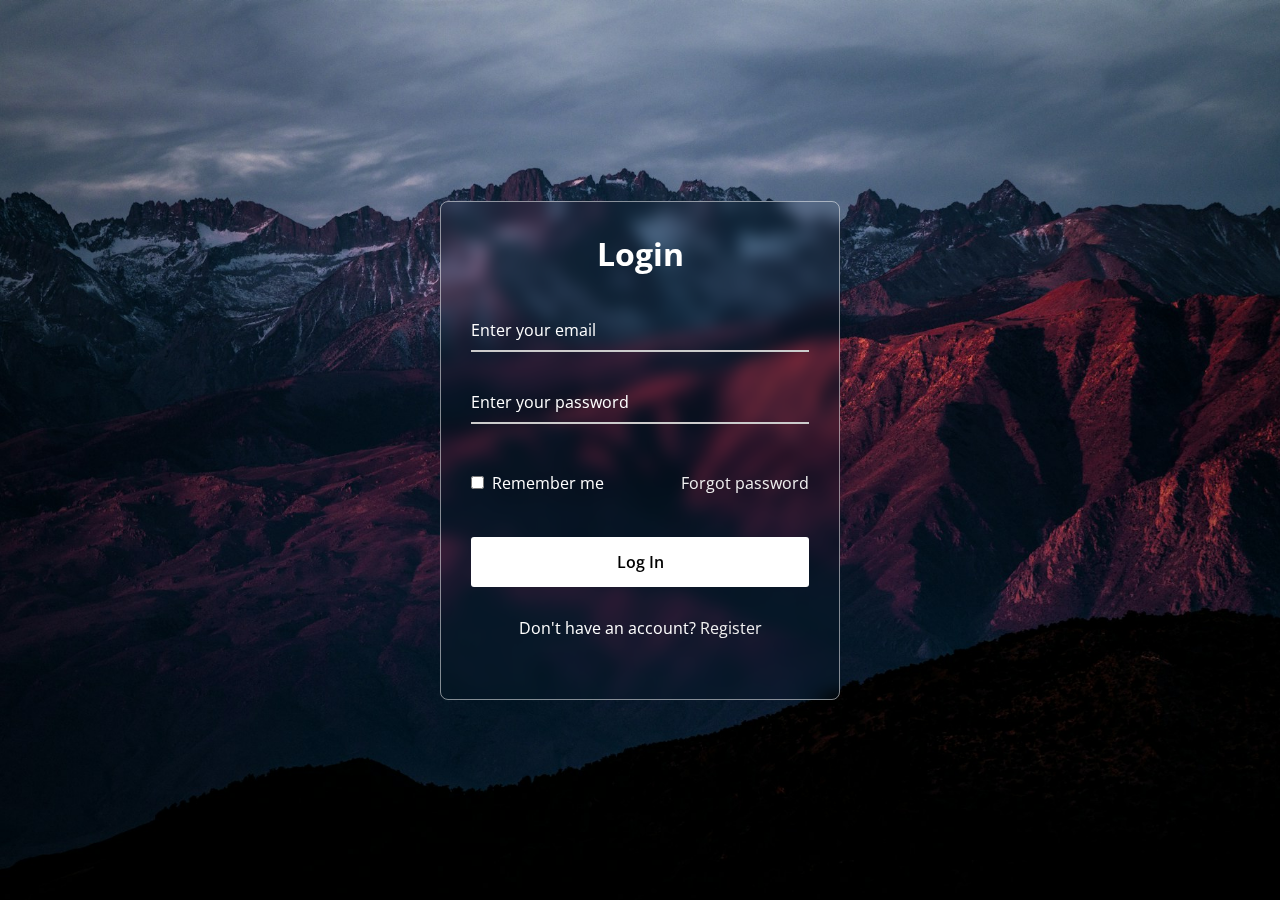
<file: index.html>
<!DOCTYPE html>
<html lang="en">
<head>
    <meta charset="UTF-8">
    <meta name="viewport" content="width=device-width, initial-scale=1.0">
    <title> Registration Form </title>
   <!--<link rel="stylesheet" href="index.css"> -->

</head>

<style>
    @import url("https://fonts.googleapis.com/css2?family=Open+Sans:wght@200;300;400;500;600;700&display=swap");
    
    *{
    margin: 0;
    padding: 0;
    box-sizing: border-box;
    font-family: "Open Sans",sans-serif;
    }
    
    body{
        display:flex ;
        align-items: center;
        justify-content: center;
        min-height: 100vh;
        width: 100%;
    }
    body::before {
        content: '';
        position: absolute;
        height : 100%;
        width  : 100%;
        background: url(login-hero-bg.jpg);
        background-position: center;
        background-size: cover;
    }
    
    .login-wrapper{
        width: 400px;
        padding : 30px;
        border : 1px solid rgba(255,255,255,0.5);
        border-radius:8px ;
        text-align: center;
        backdrop-filter: blur(8px);  
        -webkit-backdrop-filter: blur(8px); 
    }
    
    form{
        display: flex;
        flex-direction: column;
    
    }
    
    form h2{
         font-size: 2rem;
         color: #fff;
         margin-bottom: 20px;
    
    }
    
    .input-field{
        border-bottom: 2px solid #ccc;
        position: relative;
        margin: 15px 0;
    }
    
    .input-field input{
        width  : 100%;
        height: 40px;
        background: transparent;
        border: none;
        outline: none;
        color: #fff;
        font-size: 1rem;
    }
    .input-field label{
        position: absolute;
        top: 50%;
        left : 0;
        transform: translateY(-50%);
        color: #fff;
        font-size: 1rem;
        pointer-events: none;
        transition: 0.3s ease;
    }
    
    .input-field input:focus~label,
    .input-field input:valid~label{
        transform: translateY(-120%);
        font-size: 0.8rem;
        top: 10px;
    }
    
    .password-options{
        display: flex;
        align-items: center;
        justify-content: space-between;
        margin: 25px 0 35px 0;
        color: #fff;
    
    }
    
    .password-options label{
        display: flex;
        align-items: center;
    }
    #remember{
        accent-color: #fff;
    }
    .password-options label p{
    
    margin: 8px;
    }
    
    .login-wrapper a {
        color: #efefef;
        text-decoration: none;
    }
    
    .login-wrapper a:hover{
        text-decoration: underline;
    }
    
    button{
        background-color: #fff;
        color: black;
        font-size: 1rem;
        font-weight: 600;
        padding: 12px 20px;
        border-radius: 3px;
        border: 2px solid transparent;
        cursor: pointer;
        transition: 0.3s ease;
    }
    button:hover{
        background:rgba(255,255,255,0.15);
        color: #fff;
        border-color: #fff;
    
    }
    .account-options{
        text-align: center;
        margin: 30px;
        color:#fff;
        
    }
    
    </style>
<body>
    <div class="login-wrapper">
        <form action='#'>
            <h2>Login</h2>
            <div class ="input-field">
                <input type="text" required>
                <label>Enter your email</label>
            </div>
            <div class ="input-field">
                <input type="password" required>
                <label>Enter your password</label>
            </div>
            <div class="password-options">
                <label for="remember">
                    <input type="checkbox" id="remember">
                    <p>Remember me</p>
                </label>
                <a href="#">Forgot password</a>
            </div>
            <button type="Submit">Log In</button>
            <div class="account-options">
                <p>Don't have an account? <a href='#'>Register</a> </p>
            </div>
        </form>
    </div>
</body>
</html>
</file>
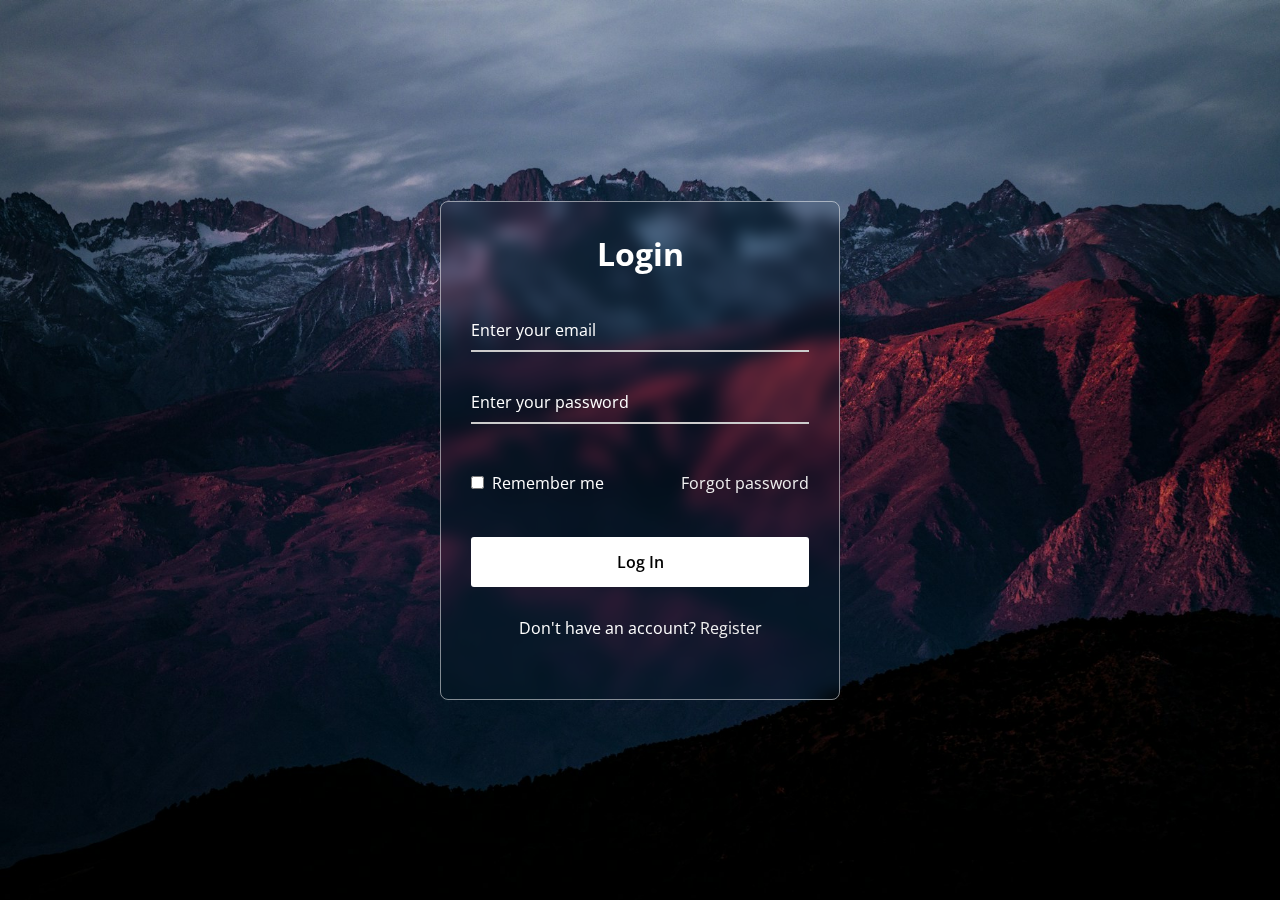
<file: form.html>
<!DOCTYPE html>
<html lang="en">
<head>
    <meta charset="UTF-8">
    <meta name="viewport" content="width=device-width, initial-scale=1.0">
    <title> Registration Form </title>
    <link rel="stylesheet" href="form.css">
</head>
<body>
    <div class="login-wrapper">
        <form action='#'>
            <h2>Login</h2>
            <div class ="input-field">
                <input type="text" required>
                <label>Enter your email</label>
            </div>
            <div class ="input-field">
                <input type="password" required>
                <label>Enter your password</label>
            </div>
            <div class="password-options">
                <label for="remember">
                    <input type="checkbox" id="remember">
                    <p>Remember me</p>
                </label>
                <a href="#">Forgot password</a>
            </div>
            <button type="Submit">Log In</button>
            <div class="account-options">
                <p>Don't have an account? <a href='#'>Register</a> </p>
            </div>
        </form>
    </div>
</body>
</html>
</file>
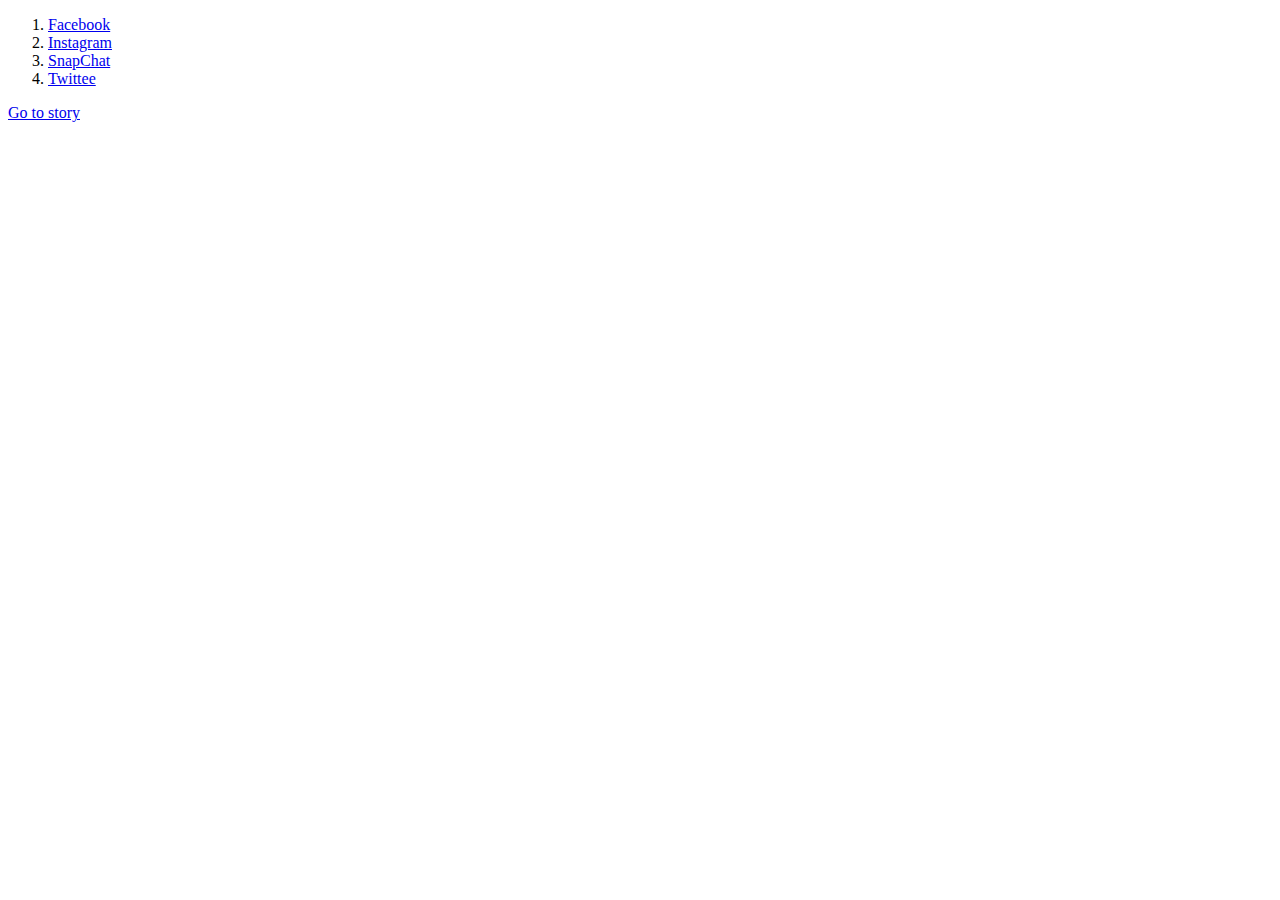
<file: list.html>
<!DOCTYPE html>
<html lang="en">
<head>
    <meta charset="UTF-8">
    <meta name="viewport" content="width=device-width, initial-scale=1.0">
    <title>Document</title>
</head>
<body>
    <ol type ="square;">
        <li><a href="www.facebook.com">Facebook</a></li>
        <li><a href="www.instagram.com">Instagram</a></li>
        <li><a href="www.snapchat.com">SnapChat</a></li>
        <li><a href="www.twitter.com">Twittee</a></li>
    </ol>

    <a href="index.html">Go to story </a>
</body>
</html>
</file>
<file: index.css>
@import url("https://fonts.googleapis.com/css2?family=Open+Sans:wght@200;300;400;500;600;700&display=swap");

*{
margin: 0;
padding: 0;
box-sizing: border-box;
font-family: "Open Sans",sans-serif;
}

body{
    display:flex ;
    align-items: center;
    justify-content: center;
    min-height: 100vh;
    width: 100%;
}
body::before {
    content: '';
    position: absolute;
    height : 100%;
    width  : 100%;
    background: url(login-hero-bg.jpg);
    background-position: center;
    background-size: cover;
}

.login-wrapper{
    width: 400px;
    padding : 30px;
    border : 1px solid rgba(255,255,255,0.5);
    border-radius:8px ;
    text-align: center;
    backdrop-filter: blur(8px);  
    -webkit-backdrop-filter: blur(8px); 
}

form{
    display: flex;
    flex-direction: column;

}

form h2{
     font-size: 2rem;
     color: #fff;
     margin-bottom: 20px;

}

.input-field{
    border-bottom: 2px solid #ccc;
    position: relative;
    margin: 15px 0;
}

.input-field input{
    width  : 100%;
    height: 40px;
    background: transparent;
    border: none;
    outline: none;
    color: #fff;
    font-size: 1rem;
}
.input-field label{
    position: absolute;
    top: 50%;
    left : 0;
    transform: translateY(-50%);
    color: #fff;
    font-size: 1rem;
    pointer-events: none;
    transition: 0.3s ease;
}

.input-field input:focus~label,
.input-field input:valid~label{
    transform: translateY(-120%);
    font-size: 0.8rem;
    top: 10px;
}

.password-options{
    display: flex;
    align-items: center;
    justify-content: space-between;
    margin: 25px 0 35px 0;
    color: #fff;

}

.password-options label{
    display: flex;
    align-items: center;
}
#remember{
    accent-color: #fff;
}
.password-options label p{

margin: 8px;
}

.login-wrapper a {
    color: #efefef;
    text-decoration: none;
}

.login-wrapper a:hover{
    text-decoration: underline;
}

button{
    background-color: #fff;
    color: black;
    font-size: 1rem;
    font-weight: 600;
    padding: 12px 20px;
    border-radius: 3px;
    border: 2px solid transparent;
    cursor: pointer;
    transition: 0.3s ease;
}
button:hover{
    background:rgba(255,255,255,0.15);
    color: #fff;
    border-color: #fff;

}
.account-options{
    text-align: center;
    margin: 30px;
    color:#fff;
    
}
</file>
<file: form.css>
@import url("https://fonts.googleapis.com/css2?family=Open+Sans:wght@200;300;400;500;600;700&display=swap");

*{
margin: 0;
padding: 0;
box-sizing: border-box;
font-family: "Open Sans",sans-serif;
}

body{
    display:flex ;
    align-items: center;
    justify-content: center;
    min-height: 100vh;
    width: 100%;
}
body::before {
    content: '';
    position: absolute;
    height : 100%;
    width  : 100%;
    background: url(login-hero-bg.jpg);
    background-position: center;
    background-size: cover;
}

.login-wrapper{
    width: 400px;
    padding : 30px;
    border : 1px solid rgba(255,255,255,0.5);
    border-radius:8px ;
    text-align: center;
    backdrop-filter: blur(8px);  
    -webkit-backdrop-filter: blur(8px); 
}

form{
    display: flex;
    flex-direction: column;

}

form h2{
     font-size: 2rem;
     color: #fff;
     margin-bottom: 20px;

}

.input-field{
    border-bottom: 2px solid #ccc;
    position: relative;
    margin: 15px 0;
}

.input-field input{
    width  : 100%;
    height: 40px;
    background: transparent;
    border: none;
    outline: none;
    color: #fff;
    font-size: 1rem;
}
.input-field label{
    position: absolute;
    top: 50%;
    left : 0;
    transform: translateY(-50%);
    color: #fff;
    font-size: 1rem;
    pointer-events: none;
    transition: 0.3s ease;
}

.input-field input:focus~label,
.input-field input:valid~label{
    transform: translateY(-120%);
    font-size: 0.8rem;
    top: 10px;
}

.password-options{
    display: flex;
    align-items: center;
    justify-content: space-between;
    margin: 25px 0 35px 0;
    color: #fff;

}

.password-options label{
    display: flex;
    align-items: center;
}
#remember{
    accent-color: #fff;
}
.password-options label p{

margin: 8px;
}

.login-wrapper a {
    color: #efefef;
    text-decoration: none;
}

.login-wrapper a:hover{
    text-decoration: underline;
}

button{
    background-color: #fff;
    color: black;
    font-size: 1rem;
    font-weight: 600;
    padding: 12px 20px;
    border-radius: 3px;
    border: 2px solid transparent;
    cursor: pointer;
    transition: 0.3s ease;
}
button:hover{
    background:rgba(255,255,255,0.15);
    color: #fff;
    border-color: #fff;

}
.account-options{
    text-align: center;
    margin: 30px;
    color:#fff;
    
}
</file>
